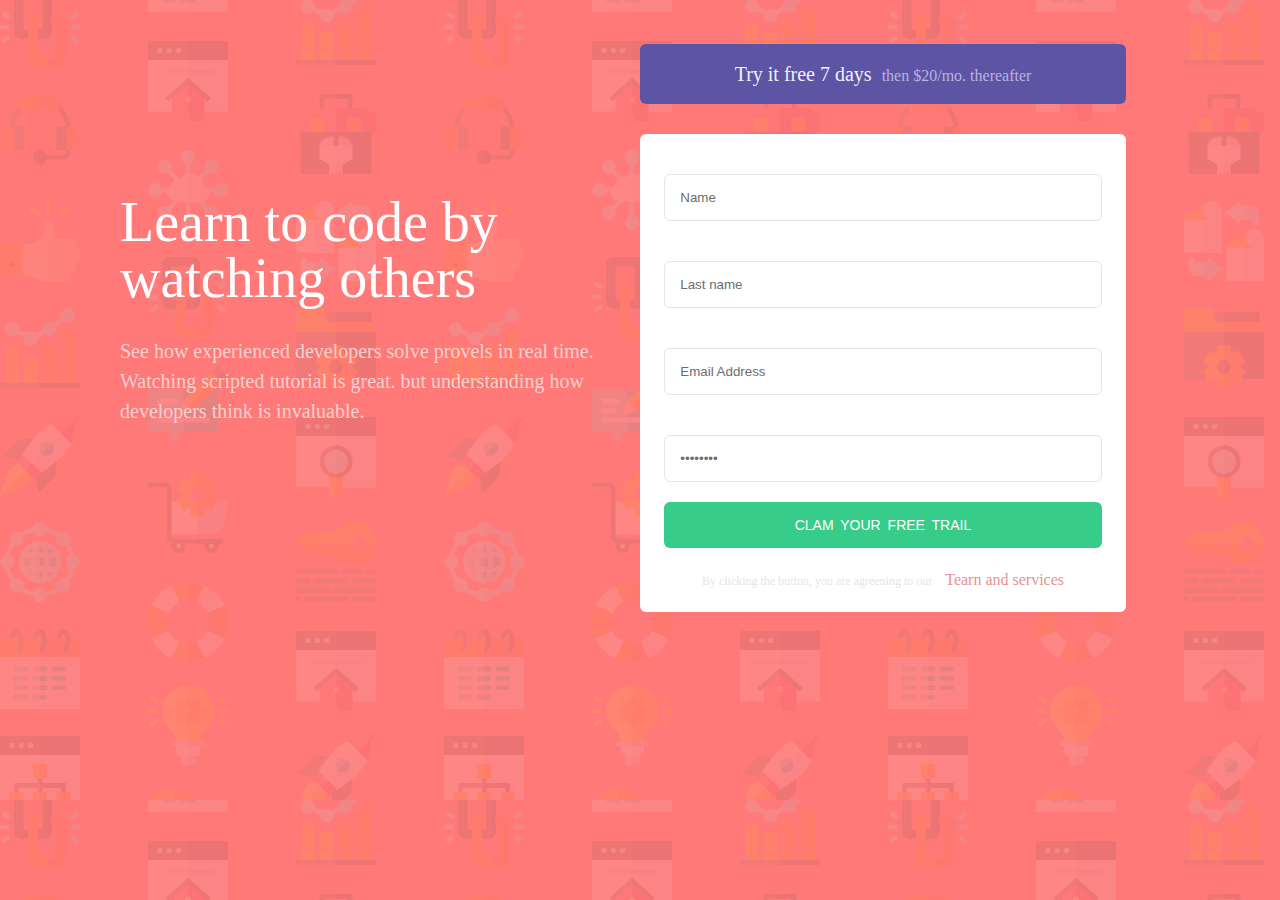
<file: block-BHaaci/index.html>
<!DOCTYPE html>
<html lang="en">
  <head>
    <meta charset="UTF-8" />
    <meta http-equiv="X-UA-Compatible" content="IE=edge" />
    <meta name="viewport" content="width=device-width, initial-scale=1.0" />
    <title>Building-form</title>
    <link rel="stylesheet" href="./stylesheet/style.css" />
  </head>
  <body>
    <section class="container flex">
      <article class="hero">    
        <div class="col-1">
            <h1>
                Learn to code by watching others
            </h1>
            <p>
                See how experienced developers solve provels in real time.
                Watching scripted tutorial is great. but understanding how developers think is invaluable.
            </p>
        </div>
        

        </div>
      </article>
      <article class="hero">
        <header class="header">
          <h4>Try it free 7 days  <span> then $20/mo. thereafter</span></h4>
        </header>
        <fieldset>
            <form action="">
                <input type="text" name=" name" value="Name" required>
                <input type="text" name=" name" value="Last name" required>
                <input type="email" name="email address" value="Email Address" required>
                <input type="password" name="password" value="password" required>

            </form>
            <button>CLAM YOUR FREE TRAIL</button>
            <footer>
                <p>By clicking the button, you are agreening to our <span class="span-1">Tearn and services</span></p>
            </footer>
        </fieldset>

      </article>
    </section>
    
  </body>
</html>
</file>
<file: block-BHaaci/stylesheet/style.css>
/* http://meyerweb.com/eric/tools/css/reset/ 
   v2.0 | 20110126
   License: none (public domain)
*/

html, body, div, span, applet, object, iframe,
h1, h2, h3, h4, h5, h6, p, blockquote, pre,
a, abbr, acronym, address, big, cite, code,
del, dfn, em, img, ins, kbd, q, s, samp,
small, strike, strong, sub, sup, tt, var,
b, u, i, center,
dl, dt, dd, ol, ul, li,
fieldset, form, label, legend,
table, caption, tbody, tfoot, thead, tr, th, td,
article, aside, canvas, details, embed, 
figure, figcaption, footer, header, hgroup, 
menu, nav, output, ruby, section, summary,
time, mark, audio, video {
	margin: 0;
	padding: 0;
	border: 0;
	font-size: 100%;
	font: inherit;
	vertical-align: baseline;
}
/* HTML5 display-role reset for older browsers */
article, aside, details, figcaption, figure, 
footer, header, hgroup, menu, nav, section {
	display: block;
}
body {
	line-height: 1;
}
ol, ul {
	list-style: none;
}
blockquote, q {
	quotes: none;
}
blockquote:before, blockquote:after,
q:before, q:after {
	content: '';
	content: none;
}
table {
	border-collapse: collapse;
	border-spacing: 0;
}
 /* customize */
 *,
 *::before,*::after{
    box-sizing: border-box;
 }
 body{
    background-image: url(../assets/bg-intro-desktop.png);
    font-size: 16px;
       background-color: #FF7978;
       color: white;
       line-height: 1.5;
 }
 .container{
    width: 1200px;
    margin: 0 auto;
    padding: 24px 0;

 }
 .flex{
    display: flex;
    justify-content: center;
 }
 .hero{
    width: 45%;

 }

 .col-1{
    width: 100%;
    padding: 20px;
    margin-top: 150px;

    
 }
 .col-1 h1{
    font-size: 56px;
    line-height: 1;
 }
 .col-1 p{
    font-size: 20px;
    padding-top: 30px;
    color: rgb(245,208,205);
 }

 /* article-2 */
 .header{
    width: 90%;
    height: 60px;
    background-color: rgb(93,84,163);
    margin-top: 20px;
    border-radius: 6px;
 }
 h4{
    font-size: 20px;
    padding-top: 15px;
    display: flex;
    justify-content: center;
    color: rgb(242,241,253);
    box-shadow: 0 8px 0 0 rgba(0 0 0 0.2);

 }
 span{
    font-size: 16px;
    color: rgb(185,178,226);
    align-items: center;
    padding-top: 5px;
    margin-left: 10px;
 }
 fieldset{
    width: 90%;
    background-color: white;
    margin-top: 30px;
    border-radius: 6px;
    padding-top: 20px;

 }
 input{
    width: 90%;
    padding: 15px;
     margin-top: 20px;
     margin-left: 5%;
     border: 1px solid rgb(229,229,229);
     color: rgb(109,108,113);
     border-radius: 6px;
     outline-color: rgb(156,151,172);
     margin-bottom:20px ;
        
 }
 button{
    width: 90%;
    margin-left: 5%;
    padding: 15px;
    margin-bottom: 20px;
    border-radius: 6px;
    outline: none;
    background-color: rgb(55,204,138);
    border: none;
    color: white;
    word-spacing: 3px;
    font-size: 14px;


 }
 footer p{
    color: rgb(230,228,233);
    font-size: 12px;
    text-align: center;
    padding-bottom: 20px;
 }
 .span-1{
    color: rgb(229,146,151);
    font-size: 16px;
    padding-bottom: 20px;
    margin-bottom: 10px;
    text-align: center;
 }
</file>
